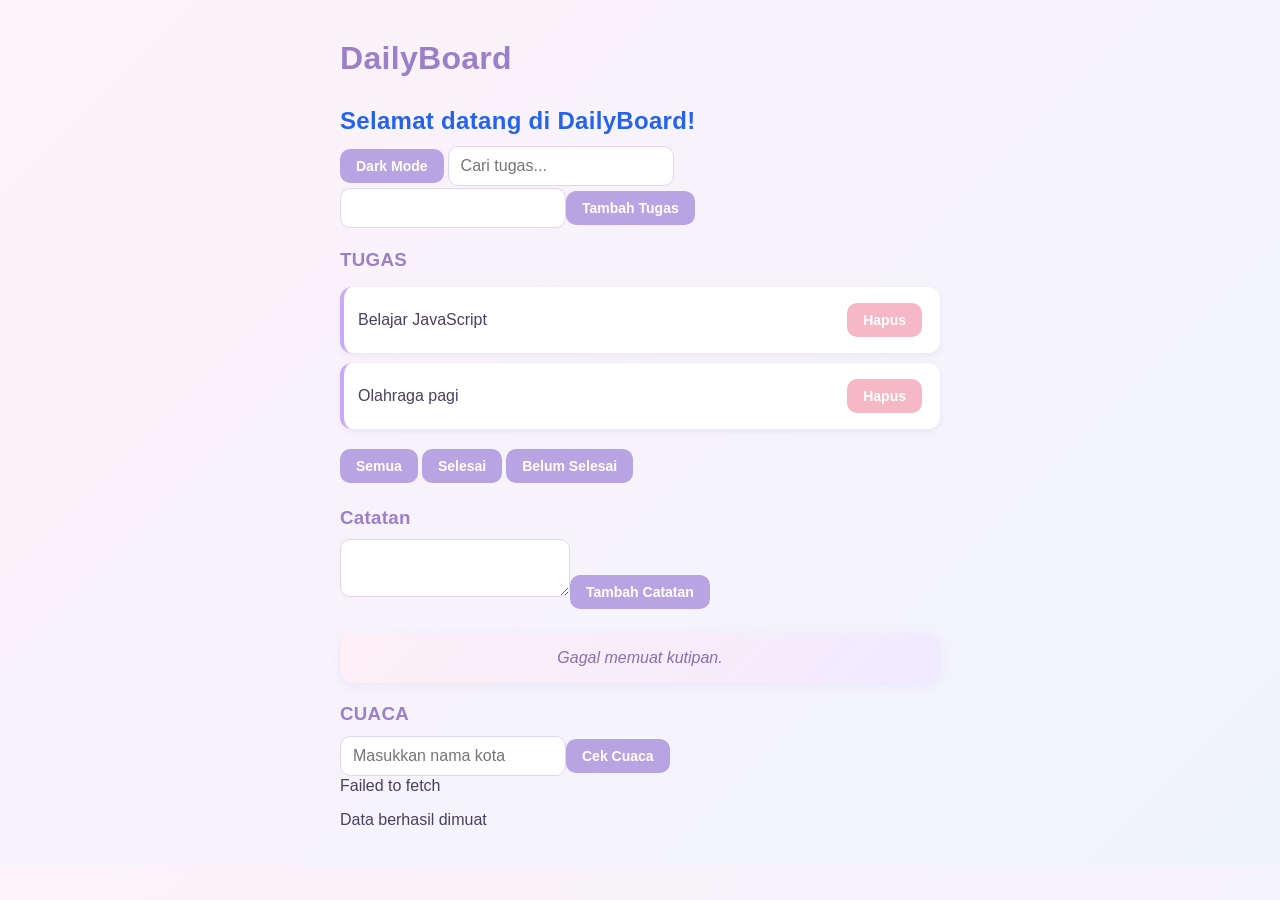
<file: index.html>
<!DOCTYPE html><html lang="en"><head><meta charset="UTF-8"><meta name="viewport" content="width=device-width,initial-scale=1"><title>Dailyboard</title><link rel="stylesheet" href="style.css"></head><body><header><h1>DailyBoard</h1></header><main id="app"></main><p id="status"></p><script type="module" src="script.js"></script></body></html>
</file>
<file: style.css>
body{font-family: 'Trebuchet MS', 'Segoe UI', Verdana, sans-serif;max-width: 600px;margin: 0 auto;padding: 20px;background: linear-gradient(135deg, #fdf2f8 0%, #f0f4ff 100%);color: #4b3f5e;transition: background 0.3s ease, color 0.3s ease}body.dark-mode{background: linear-gradient(135deg, #2b2438 0%, #1f2233 100%);color: #e8e0f0}h1, h2, h3{margin-top: 20px;margin-bottom: 10px;color: #9b7fc9;letter-spacing: 0.3px}body.dark-mode h1,body.dark-mode h2,body.dark-mode h3{color: #c9a9f9}header{display: flex;justify-content: space-between;align-items: center}input, textarea{padding: 10px 12px;font-size: 16px;font-family: 'Trebuchet MS', 'Segoe UI', Verdana, sans-serif;border: 1px solid #e0d4f7;border-radius: 10px;background-color: #ffffff;color: #4b3f5e;outline: none;transition: border-color 0.2s ease, box-shadow 0.2s ease}input:focus, textarea:focus{border-color: #c9a9f9;box-shadow: 0 0 0 3px rgba(201, 169, 249, 0.25)}body.dark-mode input,body.dark-mode textarea{background-color: #332c47;color: #e8e0f0;border: 1px solid #4a3f66}button{padding: 9px 16px;font-size: 14px;font-family: 'Trebuchet MS', 'Segoe UI', Verdana, sans-serif;font-weight: 600;background-color: #b8a4e3;color: white;border: none;border-radius: 10px;cursor: pointer;margin: 4px 4px 4px 0;transition: background-color 0.2s ease}button:hover{background-color: #a48ddb}#daftar-tugas{list-style: none;padding: 0}#daftar-tugas li{background-color: #ffffff;padding: 12px 14px;border-radius: 12px;margin-bottom: 10px;display: flex;justify-content: space-between;align-items: center;box-shadow: 0 2px 6px rgba(155, 127, 201, 0.12);border-left: 4px solid #c9a9f9;transition: box-shadow 0.15s ease}#daftar-tugas li:hover{box-shadow: 0 4px 10px rgba(155, 127, 201, 0.18)}body.dark-mode #daftar-tugas li{background-color: #332c47;border-left: 4px solid #9b7fc9}#daftar-tugas li button{background-color: #f5b8c4}#daftar-tugas li button:hover{background-color: #ef9fb0}.catatan-item{background-color: #ffffff;padding: 12px 14px;border-radius: 12px;margin-bottom: 10px;box-shadow: 0 2px 6px rgba(155, 127, 201, 0.12);border-left: 4px solid #a8d8c9}body.dark-mode .catatan-item{background-color: #332c47;border-left: 4px solid #7fc9a9}#kutipan-harian{background: linear-gradient(135deg, #fff0f6 0%, #f0eaff 100%);padding: 16px 20px;border-radius: 14px;margin-top: 20px;box-shadow: 0 3px 10px rgba(184, 164, 227, 0.15);text-align: center;font-style: italic;color: #8a6fae}body.dark-mode #kutipan-harian{background: linear-gradient(135deg, #3a3050 0%, #2b2c47 100%);color: #c9a9f9}@media (max-width: 768px){body{padding: 12px}#app{width: 100%}input,textarea,button{width: 100%;box-sizing: border-box;margin-bottom: 8px}li{word-break: break-word}}
</file>
<file: FILE_UTAMA/style.css>
body {
  font-family: 'Trebuchet MS', 'Segoe UI', Verdana, sans-serif;
  max-width: 600px;
  margin: 0 auto;
  padding: 20px;
  background: linear-gradient(135deg, #fdf2f8 0%, #f0f4ff 100%);
  color: #4b3f5e;
  transition: background 0.3s ease, color 0.3s ease;
}

body.dark-mode {
  background: linear-gradient(135deg, #2b2438 0%, #1f2233 100%);
  color: #e8e0f0;
}

h1, h2, h3 {
  margin-top: 20px;
  margin-bottom: 10px;
  color: #9b7fc9;
  letter-spacing: 0.3px;
}

body.dark-mode h1,
body.dark-mode h2,
body.dark-mode h3 {
  color: #c9a9f9;
}

header {
  display: flex;
  justify-content: space-between;
  align-items: center;
}

input, textarea {
  padding: 10px 12px;
  font-size: 16px;
  font-family: 'Trebuchet MS', 'Segoe UI', Verdana, sans-serif;
  border: 1px solid #e0d4f7;
  border-radius: 10px;
  background-color: #ffffff;
  color: #4b3f5e;
  outline: none;
  transition: border-color 0.2s ease, box-shadow 0.2s ease;
}

input:focus, textarea:focus {
  border-color: #c9a9f9;
  box-shadow: 0 0 0 3px rgba(201, 169, 249, 0.25);
}

body.dark-mode input,
body.dark-mode textarea {
  background-color: #332c47;
  color: #e8e0f0;
  border: 1px solid #4a3f66;
}

button {
  padding: 9px 16px;
  font-size: 14px;
  font-family: 'Trebuchet MS', 'Segoe UI', Verdana, sans-serif;
  font-weight: 600;
  background-color: #b8a4e3;
  color: white;
  border: none;
  border-radius: 10px;
  cursor: pointer;
  margin: 4px 4px 4px 0;
  transition: background-color 0.2s ease;
}

button:hover {
  background-color: #a48ddb;
}

#daftar-tugas {
  list-style: none;
  padding: 0;
}

#daftar-tugas li {
  background-color: #ffffff;
  padding: 12px 14px;
  border-radius: 12px;
  margin-bottom: 10px;
  display: flex;
  justify-content: space-between;
  align-items: center;
  box-shadow: 0 2px 6px rgba(155, 127, 201, 0.12);
  border-left: 4px solid #c9a9f9;
  transition: box-shadow 0.15s ease;
}

#daftar-tugas li:hover {
  box-shadow: 0 4px 10px rgba(155, 127, 201, 0.18);
}

body.dark-mode #daftar-tugas li {
  background-color: #332c47;
  border-left: 4px solid #9b7fc9;
}

#daftar-tugas li button {
  background-color: #f5b8c4;
}

#daftar-tugas li button:hover {
  background-color: #ef9fb0;
}

.catatan-item {
  background-color: #ffffff;
  padding: 12px 14px;
  border-radius: 12px;
  margin-bottom: 10px;
  box-shadow: 0 2px 6px rgba(155, 127, 201, 0.12);
  border-left: 4px solid #a8d8c9;
}

body.dark-mode .catatan-item {
  background-color: #332c47;
  border-left: 4px solid #7fc9a9;
}

#kutipan-harian {
  background: linear-gradient(135deg, #fff0f6 0%, #f0eaff 100%);
  padding: 16px 20px;
  border-radius: 14px;
  margin-top: 20px;
  box-shadow: 0 3px 10px rgba(184, 164, 227, 0.15);
  text-align: center;
  font-style: italic;
  color: #8a6fae;
}

body.dark-mode #kutipan-harian {
  background: linear-gradient(135deg, #3a3050 0%, #2b2c47 100%);
  color: #c9a9f9;
}

/* MINGGU 16 : RESPONSIVE MOBILE  */

@media (max-width: 768px) {
    body {
        padding: 12px;
    }

    #app {
        width: 100%;
    }

    input,
    textarea,
    button {
        width: 100%;
        box-sizing: border-box;
        margin-bottom: 8px;
    }

    li {
        word-break: break-word;
    }
}
</file>
